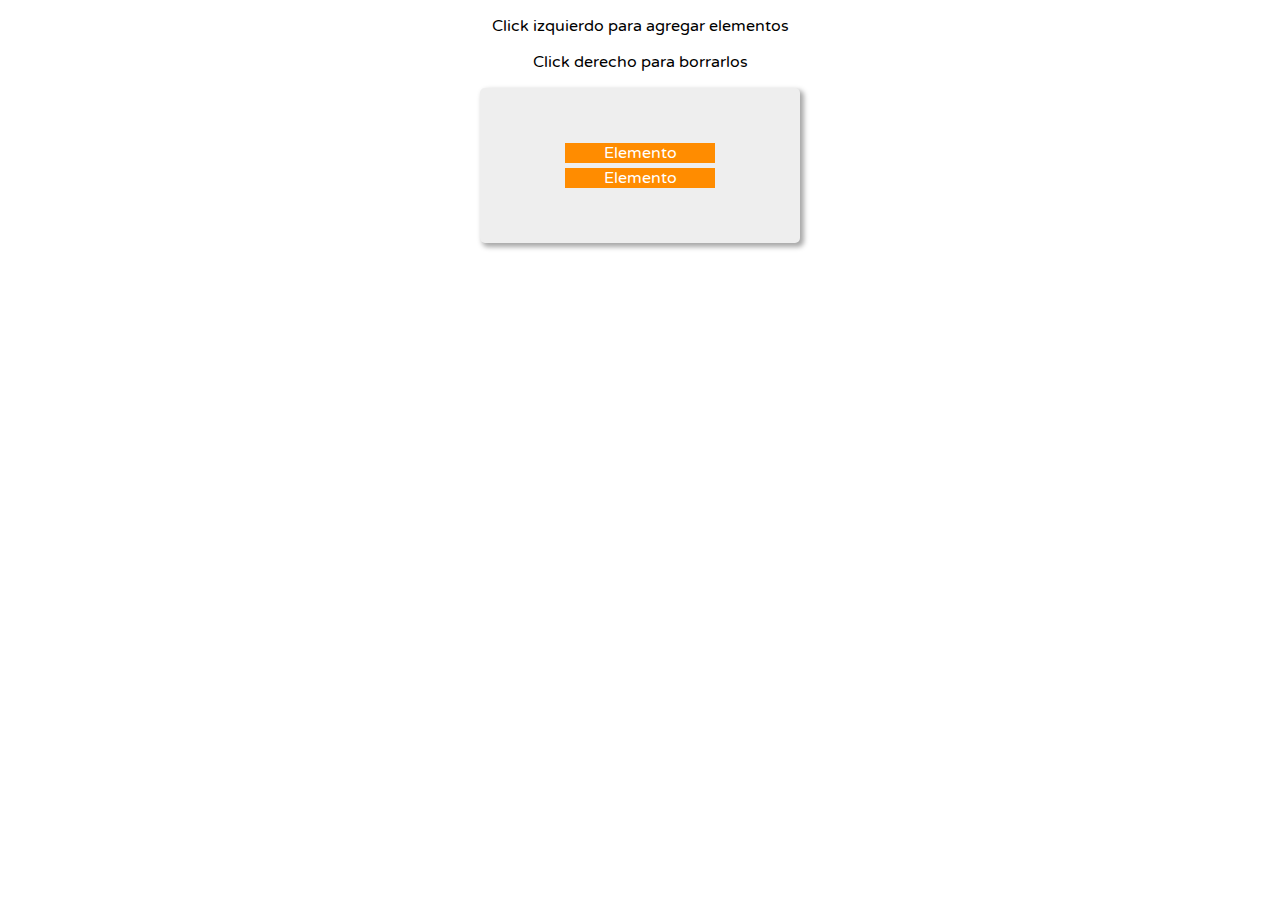
<file: elements/index.html>
<!DOCTYPE html>
<html lang="es">
<head>
	<meta charset="UTF-8">
	<title>Agregar elementos DOM | Juan Romero</title>
	<style>
		@import url(https://fonts.googleapis.com/css?family=Varela+Round);
		body {
			font-family: 'Varela Round', sans-serif;
		}
		section {
			text-align: center;
			margin: 10px auto;
			padding: 50px 10px;
			width: 300px;
			border-radius: 5px;
			background-color: #EEE;
			box-shadow: 3px 3px 5px 1px darkgrey;
		}
		div div {
			display: block;
			margin: 5px auto;
			/* padding: 2px 10px; IMPORTANTE PARA JUGAR CON LA ALTURA */
			width: 150px;

			color: white;
			background-color: darkorange;
		}
		button {
			font-family: 'Varela Round', sans-serif;
			display: block;
			margin: 15px auto;
			padding: 2px 10px;
			width: 170px;
		}
		.mostrar {
			display: block;
			cursor: pointer;
		}
		.mostrar:active {
			box-shadow: 1px 1px 1px 1px rgba(0, 0, 0, 0.5) inset;
		}
	</style>
</head>
<body>
	<p style="text-align:center">Click izquierdo para agregar elementos</p>
	<p style="text-align:center">Click derecho para borrarlos</p>
	<section>
		<div id='lista'>
			<div class='mostrar'>Elemento</div>
			<div class='mostrar'>Elemento</div>
		</div>
	</section>
</body>
<script src="addremoveelements.js"></script>
</html>
</file>
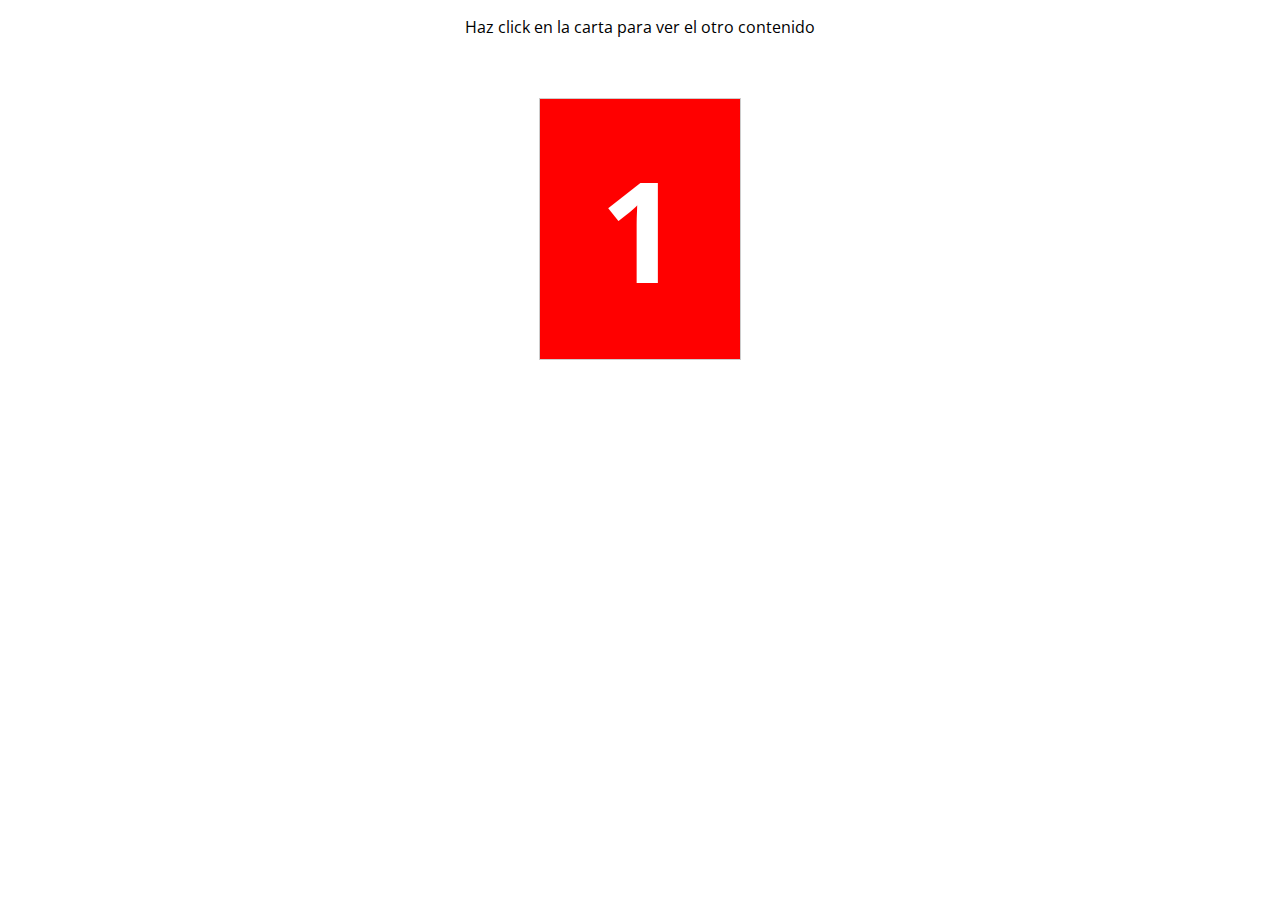
<file: flipcard/index.html>
<!DOCTYPE html>
<html lang="es">
  <head>
	<meta charset="utf-8">
	<title>Flipcard | Juan Romero</title>

  <script>
    var inicio = function() {
      var tarjeta = document.getElementsByTagName('div')[0];

      tarjeta.addEventListener( 'click', function(){
        tarjeta.classList.toggle('volteado');
      }, false);
    };

    document.addEventListener('DOMContentLoaded', inicio, false);

  </script>


	<style>
    @import url('https://fonts.googleapis.com/css?family=Open+Sans');
    body {font: 1em  "Open Sans", Arial, Helvetica, Geneva, sans-serif;}

  section {
    width: 200px;
    height: 260px;
    position: relative;
    perspective: 800px;
    margin: 60px auto;
    border: 1px solid #CCC;
  }


  div {
    width: 100%;
    height: 100%;
    position: absolute;
    transform-style: preserve-3d;
    transition: transform 1s;
  }

  div figure {
    display: block;
    height: 100%;
    width: 100%;
    margin: 0;
    line-height: 260px;
    color: #FFF;
    text-align: center;
    font-weight: bold;
    font-size: 140px;
    position: absolute;
    backface-visibility: hidden;
  }

  div figure:first-child {
    background: red;
  }

  div figure:last-child {
    background: blue;
    transform: rotateY( 180deg );
  }

  div.volteado {
    transform: rotateY( 180deg );
  }

/*  div {transform-origin: right center;}

  div.volteado {
    transform: translateX(-100%) rotateY(-180deg );
  }
*/


  </style>

  </head>
  <body>
  <p style="text-align:center">Haz click en la carta para ver el otro contenido</p>
  <section>
  <div>
    <figure>1</figure>
    <figure>2</figure>
  </div>
</section>
  </body>
</html>
</file>
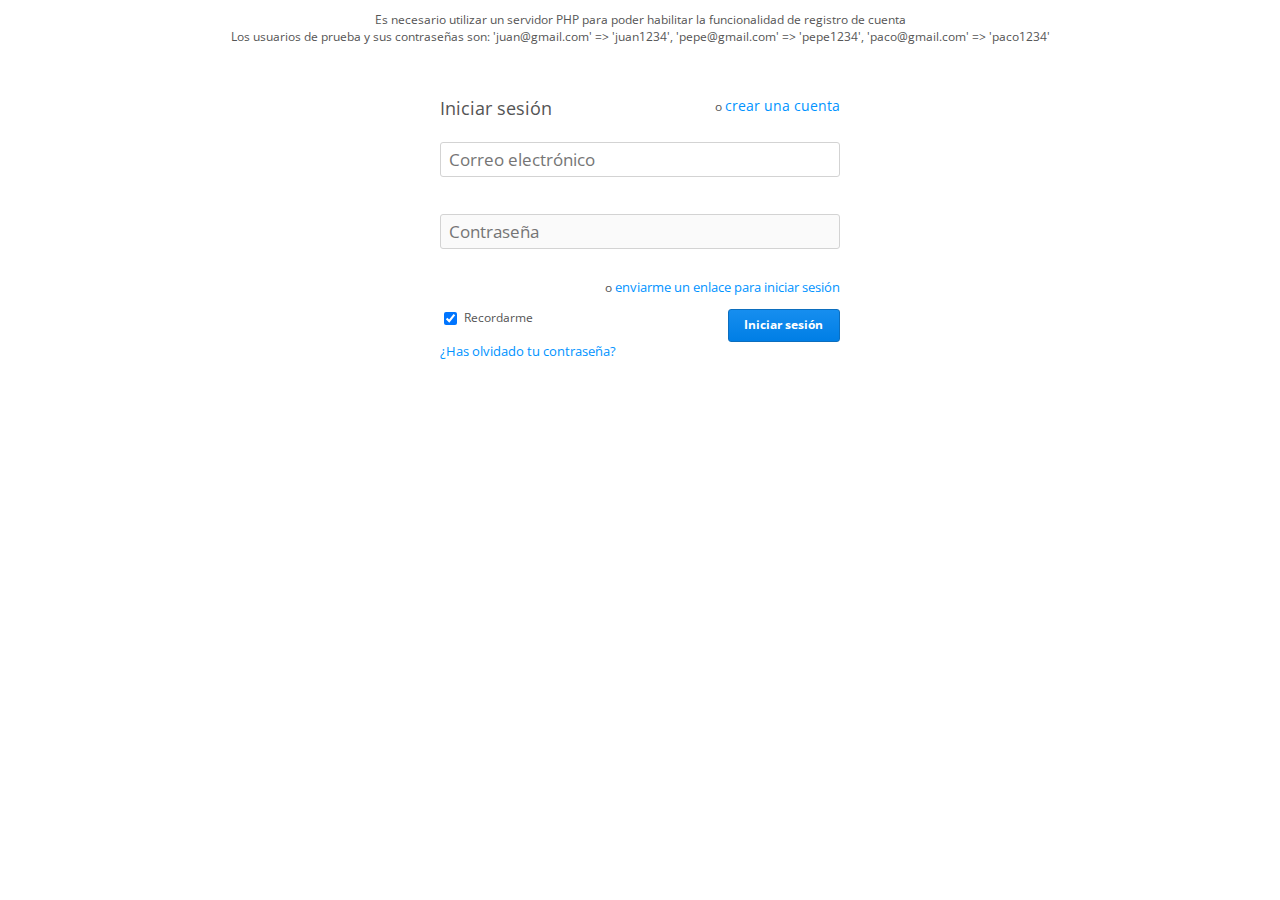
<file: login-registro/index.html>
﻿<!DOCTYPE html>
<html lang="es">
<head>
	<meta charset="UTF-8">
	<title>Login/registro | Juan Romero</title>
	<link rel="stylesheet" type="text/css" href="css/estilo.css"></link>
	<script src="js/onready.js"></script>
	<script src="js/main.js"></script>
	<script src="js/ajax.js"></script>
</head>
<body>
	<p style="text-align: center">Es necesario utilizar un servidor PHP para poder habilitar la funcionalidad de registro de cuenta<br />
		Los usuarios de prueba y sus contraseñas son:
		'juan@gmail.com' => 'juan1234',
		'pepe@gmail.com' => 'pepe1234',
		'paco@gmail.com' => 'paco1234'
	</p>
</p>
	<main>
		<div>
			<input id='item1' name='radio' type='radio'></input>
			<label for='item1'>o <span>crear una cuenta</span></label>
			<h3>Iniciar sesión</h3>
				<form id="login">
					<div>
						<span>Introduce tu dirección de correo electrónico.</span>
						<input type="text" id="email" placeholder="Correo electrónico">
					</div>
					<div>
						<span>Introduce tu contraseña.</span>
						<input type="password" id="password" placeholder="Contraseña" disabled>
					</div>
					<p>o <span>enviarme un enlace para iniciar sesión</span></p>
					<div>
						<input type='checkbox' id='recordar' checked>
						<label for='recordar'>Recordarme</label>
					</div>

					<div>
						<input type="submit" value="Iniciar sesión" >
					</div>
					<p><span>¿Has olvidado tu contraseña?</span></p>
				</form>
		</div>
		<div>
			<input id='item2' name='radio' type='radio' checked></input>
			<label for='item2'>o <span>iniciar sesión</span></label>
			<h3>Crear una cuenta</h3>
			<article>
				<form id="register">
					<div>
						<span>Introduce tu nombre</span>
						<input type="text" id="nombre" placeholder="Nombre">
					</div>
					<div>
						<span>Introduce tus apellidos</span>
						<input type="text" id="apellidos" placeholder="Apellidos">
					</div>
					<div>
						<span>Introduce un correo electrónico válido</span>
						<input type="text" id="email2" placeholder="Correo electrónico">
					</div>
					<div>
						<span>Introduce una contraseña</span>
						<input type="password" id="password2" placeholder="Contraseña" disabled>
					</div>
					<div>
						<span>Acepta las condiciones del servicio</span></br>
						<input type='checkbox' id='aceptar'></input>
						<label for='aceptar'>Acepto las <span>Condiciones de Dropbox</span></label>
					</div>
					<div>
						<input type="submit" value="Crear una cuenta">
					</div>
					<div>
						<span>o</span>
						<a href='https://www.google.es/search?q=google%2B+meme&safe=off&biw=1202&bih=597&tbm=isch&source=lnms&sa=X&ved=0ahUKEwjhoanyhKrLAhWKPxQKHVl0DjQQ_AUIBigB'>Registrate con Google</a>
					</div>
				</form>
			</article>
		</div>
	</main>
</body>
</html>
</file>
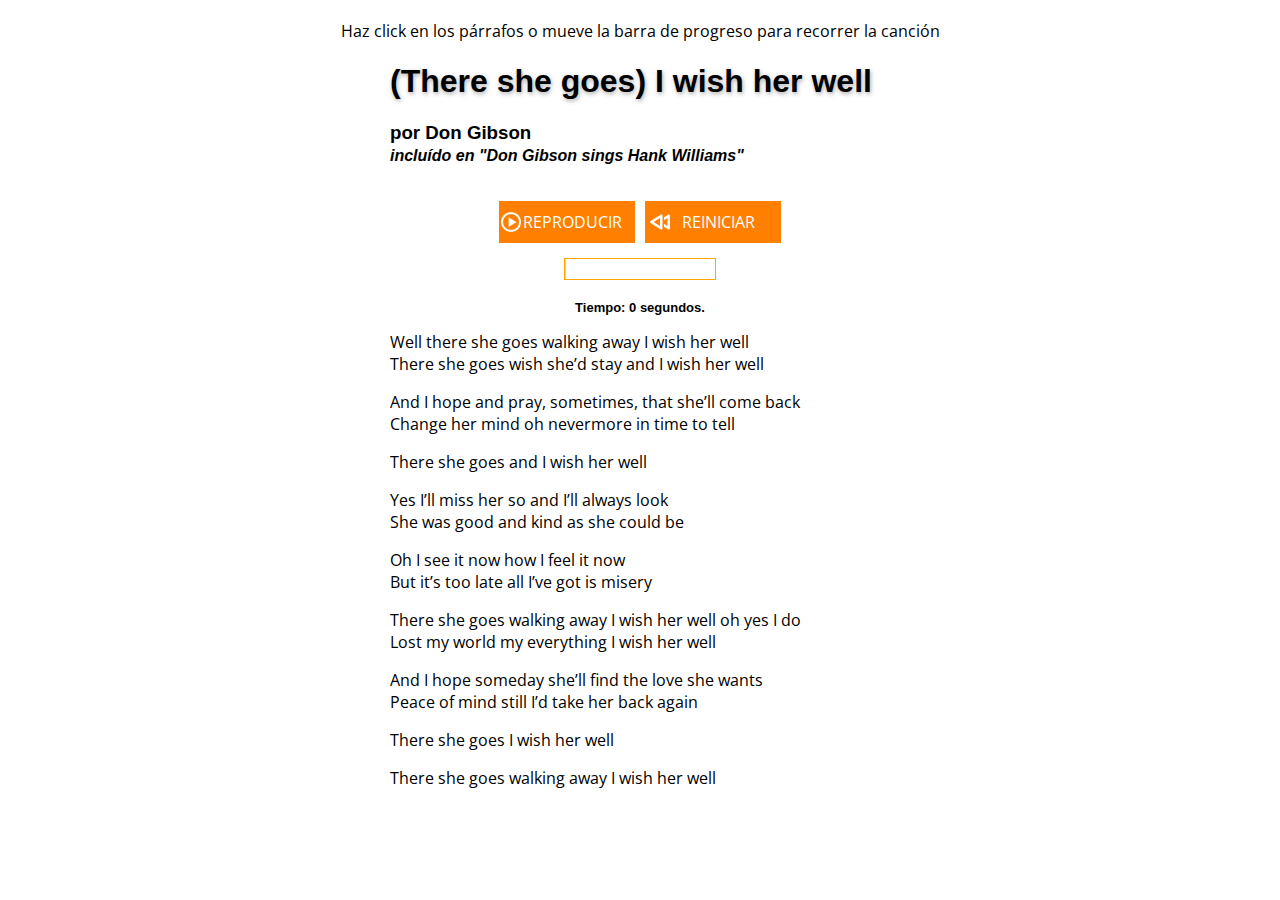
<file: player-karaoke/index.html>
<!DOCTYPE html>
<html lang="es">
<head>
<meta charset="UTF-8">
<title>Player - Karaoke | Juan Romero</title>

<link rel="stylesheet" type="text/css" href="css/estilo.css">
<script src='js/inicio.js'></script>
<script src='js/main.js'></script>

</head>
<body>
	<span style="text-align:center;display:block;font-family:'Open Sans'">Haz click en los párrafos o mueve la barra de progreso para recorrer la canción</span>
<article>
  <hgroup>
  </hgroup>
  <audio>
  </audio>
  <menu>
  </menu>
  <div>
    Tiempo: <output>0</output> segundos.
  </div>

	<p>Well there she goes walking away I wish her well
	There she goes wish she’d stay and I wish her well</p>

	<p>And I hope and pray, sometimes, that she’ll come back
	Change her mind oh nevermore in time to tell</p>

	<p>There she goes and I wish her well</p>

	<p>Yes I’ll miss her so and I’ll always look
	She was good and kind as she could be</p>

	<p>Oh I see it now how I feel it now
	But it’s too late all I’ve got is misery</p>

	<p>There she goes walking away I wish her well oh yes I do
	Lost my world my everything I wish her well</p>

	<p>And I hope someday she’ll find the love she wants
	Peace of mind still I’d take her back again</p>

	<p>There she goes I wish her well</p>

	<p>There she goes walking away I wish her well</p>

</article>
</body>
</html>
</file>
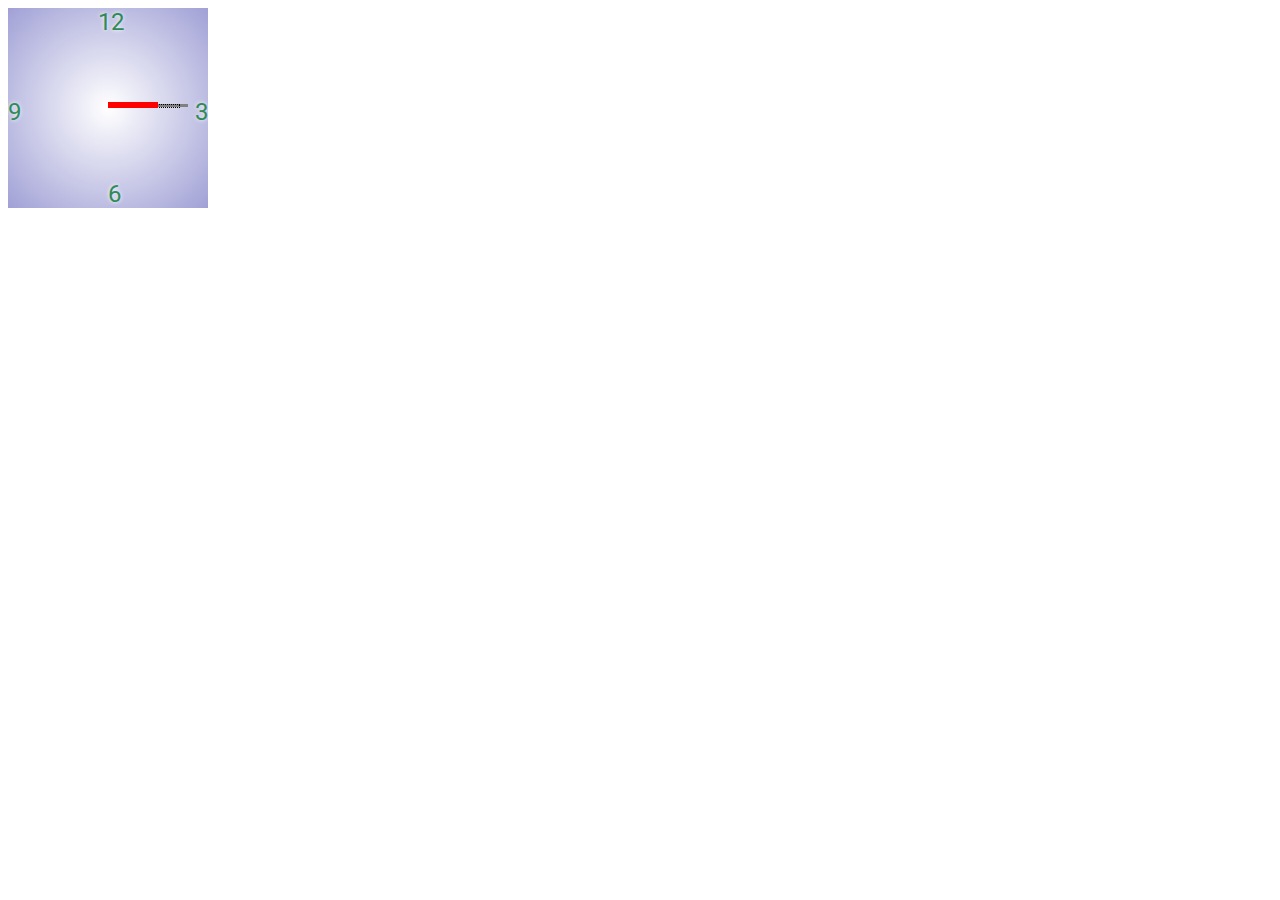
<file: reloj/index.html>
<!DOCTYPE html>
<html>
<head>
<meta charset="UTF-8">
<title>Reloj | Juan Romero</title>
<script src="https://ajax.googleapis.com/ajax/libs/jquery/3.1.1/jquery.min.js"></script>
<script src="reloj.js"></script>
<link rel="stylesheet" type="text/css" href="reloj.css">
</head>
<body>
	<div id="jrsclock-main">
		<div id="jrsclock-sphere">
			<div id="jrsclock-numbers">
				<div class="jrsclock-number">12</div>
				<div class="jrsclock-number">3</div>
				<div class="jrsclock-number">6</div>
				<div class="jrsclock-number">9</div>
			</div>
			<div id="jrsclock-hands">
				<div id="jrsclock-minute"></div>
				<div id="jrsclock-second"></div>
				<div id="jrsclock-hour"></div>
			</div>
		</div>
	</div>
</body>
</html>
</file>
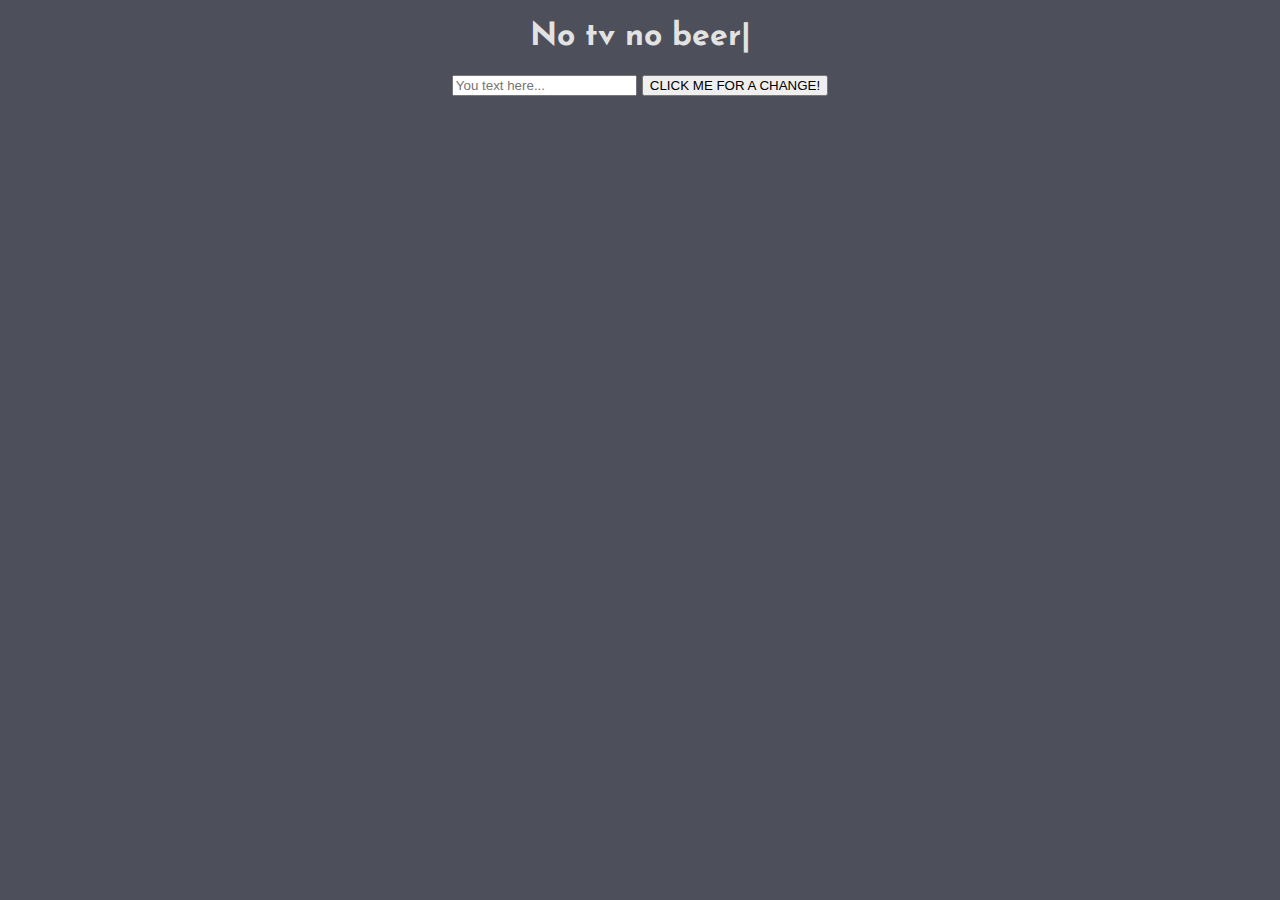
<file: texto/index.html>
<!DOCTYPE html>
<html lang="es">
<head>
	<meta charset="UTF-8">
	<meta name="viewport" content="width=device-width, initial-scale=1.0">
	<link rel="stylesheet" href="https://maxcdn.bootstrapcdn.com/bootstrap/4.0.0-beta/css/bootstrap.min.css" integrity="sha384-/Y6pD6FV/Vv2HJnA6t+vslU6fwYXjCFtcEpHbNJ0lyAFsXTsjBbfaDjzALeQsN6M" crossorigin="anonymous">	
	<title>Autoescritura | Juan Romero</title>
	<style>
		@import url('https://fonts.googleapis.com/css?family=Josefin+Sans');
		body {
			font-family: "Josefin Sans";
			color: #e2e2e2;
			background-color: #4d4f5a;
		}

		div {
			text-align: center;
		}

	</style>
</head>
<body>
	<div>
		<h1><span id="cont-autoescritura"></span></h1>
		<input type="text" class="form-control" id="cont-autoescritura-text" placeholder="You text here..."></input>
		<button type="button"  class="btn btn-success btn-sm btn-block" id="cont-autoescritura-submit" onclick="cambiarTexto()">CLICK ME FOR A CHANGE!</button>
	</div>
	<script src="js/autoescritura.js"></script>
</body>
</html>
</file>
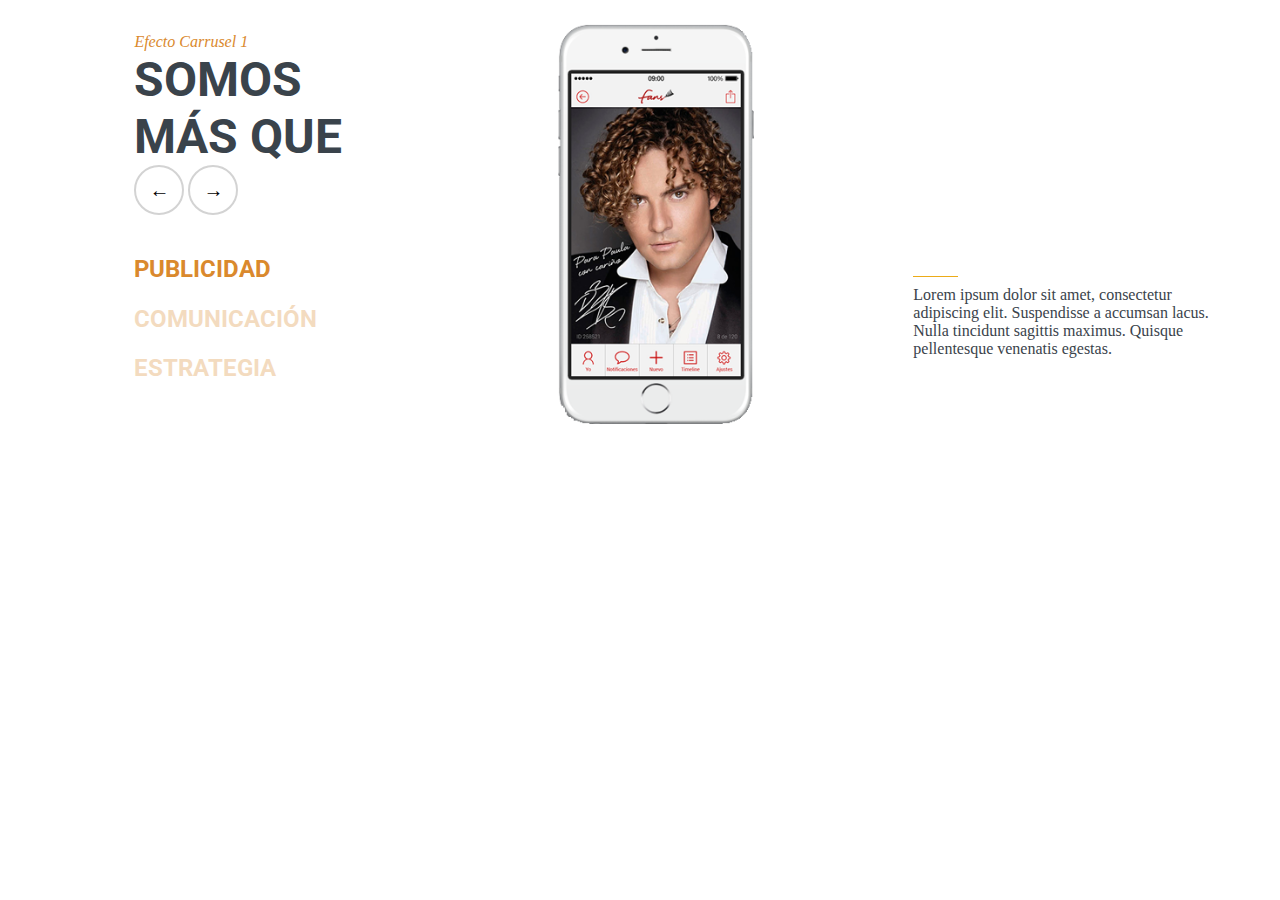
<file: carrusel/carrusel1.html>
<!DOCTYPE html>
<html lang="es">
<head>
	<meta charset="UTF-8">
	<meta name="viewport" content="width=device-width, initial-scale=1.0">
	<title>Carrusel | Juan Romero</title>
	<link rel="stylesheet" href="css/carrusel1.css">
	<script src="js/meridiad-carrusel1.js"></script>
</head>
<body>
<div class="meridiad-carrusel1">
	<div class="carrusel1-contenedor">
		<div class="carrusel1-botones">
			<p class="carrusel1-control">Efecto Carrusel 1</p>
			<h1 class="carrusel1-control">Somos más que</h1>
			<!--
			<button class="meridiad-botones1 izq carrusel1-control" data-direccion="〈" onclick="cambiaSlide(-1)"></button>
			<button class="meridiad-botones1 der carrusel1-control" data-direccion="〉" onclick="cambiaSlide(1)"></button>
			-->
			<button class="meridiad-botones1 izq carrusel1-control" data-direccion="&#8592;" onclick="cambiaSlide(-1)"></button>
			<button class="meridiad-botones1 der carrusel1-control" data-direccion="&#8594;" onclick="cambiaSlide(1)"></button>

		</div>
		<div>
		    <input checked type="radio" name="slide" class="carrusel1-control" id="slide1" />
	        <label for="slide1" class="carrusel1-control" id="s1"><h2>Publicidad</h2></label>
		    <article class="carrusel1-slide" id="slide1">
		    	<p class="carrusel1-texto">Lorem ipsum dolor sit amet, consectetur adipiscing elit. Suspendisse a accumsan lacus. Nulla tincidunt sagittis maximus. Quisque pellentesque venenatis egestas.</p>
		    	<img class="carrusel1-imagen" src="img/iphone.png">
		    </article>
	    </div>
	    <div>
		    <input type="radio" name="slide" class="carrusel1-control" id="slide2"/>
	        <label for="slide2" class="carrusel1-control" id="s2"><h2>Comunicación</h2></label>
		    <article class="carrusel1-slide" id="slide2">
		    	<p class="carrusel1-texto">Sed ut perspiciatis unde omnis iste natus error sit voluptatem accusantium doloremque laudantium, totam rem aperiam, eaque ipsa quae ab illo inventore veritatis et quasi architecto beatae vitae dicta sunt explicabo.</p>
	          <img class="carrusel1-imagen" src="img/iphone2.png">
		    </article>
	    </div>
	    <div>
		    <input type="radio" name="slide" class="carrusel1-control" id="slide3"/>
	        <label for="slide3" class="carrusel1-control" id="s3"><h2>Estrategia</h2></label>
		    <article class="carrusel1-slide" id="slide3">
		    	<p class="carrusel1-texto">At vero eos et accusamus et iusto odio dignissimos ducimus qui blanditiis praesentium voluptatum deleniti atque corrupti quos dolores et quas molestias excepturi sint occaecati cupiditate non provident</p>
		    	<img class="carrusel1-imagen" src="img/iphone3.png">
		    </article>
	    </div>
	</div>
</div>
</body>
</html>
</file>
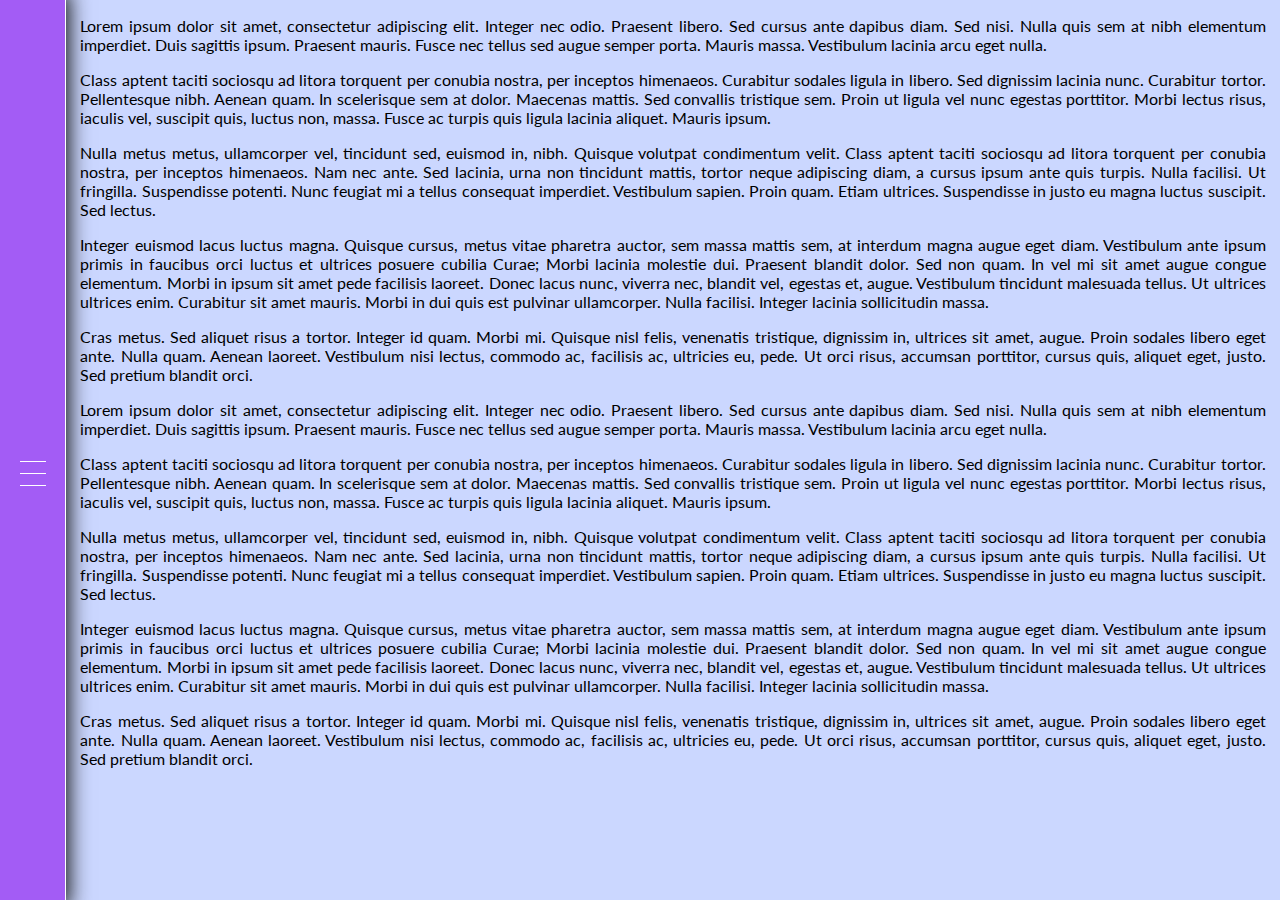
<file: menu2/menu2.html>
<!DOCTYPE html>
<html lang="es">
<head>
	<meta charset="UTF-8">
	<meta name="viewport" content="width=device-width, initial-scale=1.0">
	<title>Menu desplegable | Juan Romero</title>
	<link rel="stylesheet" href="css/menu2.css">
	<link rel="stylesheet" href="css/slide2.css">
	<link rel="stylesheet" href="css/animate.css">

	<script src="https://ajax.googleapis.com/ajax/libs/jquery/1.12.2/jquery.min.js"></script>
	<script src="js/meridiad-menu2.js"></script>
</head>
<body>
<div class="cont-menu2">
	<input id="boton-menu" type="checkbox">
	<input id="boton-contacto" type="checkbox">
	<div class="cont-main">
		<div class="cont-text">
			<p>Lorem ipsum dolor sit amet, consectetur adipiscing elit. Integer nec odio. Praesent libero. Sed cursus ante dapibus diam. Sed nisi. Nulla quis sem at nibh elementum imperdiet. Duis sagittis ipsum. Praesent mauris. Fusce nec tellus sed augue semper porta. Mauris massa. Vestibulum lacinia arcu eget nulla. </p>

			<p>Class aptent taciti sociosqu ad litora torquent per conubia nostra, per inceptos himenaeos. Curabitur sodales ligula in libero. Sed dignissim lacinia nunc. Curabitur tortor. Pellentesque nibh. Aenean quam. In scelerisque sem at dolor. Maecenas mattis. Sed convallis tristique sem. Proin ut ligula vel nunc egestas porttitor. Morbi lectus risus, iaculis vel, suscipit quis, luctus non, massa. Fusce ac turpis quis ligula lacinia aliquet. Mauris ipsum. </p>

			<p>Nulla metus metus, ullamcorper vel, tincidunt sed, euismod in, nibh. Quisque volutpat condimentum velit. Class aptent taciti sociosqu ad litora torquent per conubia nostra, per inceptos himenaeos. Nam nec ante. Sed lacinia, urna non tincidunt mattis, tortor neque adipiscing diam, a cursus ipsum ante quis turpis. Nulla facilisi. Ut fringilla. Suspendisse potenti. Nunc feugiat mi a tellus consequat imperdiet. Vestibulum sapien. Proin quam. Etiam ultrices. Suspendisse in justo eu magna luctus suscipit. Sed lectus. </p>

			<p>Integer euismod lacus luctus magna. Quisque cursus, metus vitae pharetra auctor, sem massa mattis sem, at interdum magna augue eget diam. Vestibulum ante ipsum primis in faucibus orci luctus et ultrices posuere cubilia Curae; Morbi lacinia molestie dui. Praesent blandit dolor. Sed non quam. In vel mi sit amet augue congue elementum. Morbi in ipsum sit amet pede facilisis laoreet. Donec lacus nunc, viverra nec, blandit vel, egestas et, augue. Vestibulum tincidunt malesuada tellus. Ut ultrices ultrices enim. Curabitur sit amet mauris. Morbi in dui quis est pulvinar ullamcorper. Nulla facilisi. Integer lacinia sollicitudin massa. </p>

			<p>Cras metus. Sed aliquet risus a tortor. Integer id quam. Morbi mi. Quisque nisl felis, venenatis tristique, dignissim in, ultrices sit amet, augue. Proin sodales libero eget ante. Nulla quam. Aenean laoreet. Vestibulum nisi lectus, commodo ac, facilisis ac, ultricies eu, pede. Ut orci risus, accumsan porttitor, cursus quis, aliquet eget, justo. Sed pretium blandit orci. </p>

			<p>Lorem ipsum dolor sit amet, consectetur adipiscing elit. Integer nec odio. Praesent libero. Sed cursus ante dapibus diam. Sed nisi. Nulla quis sem at nibh elementum imperdiet. Duis sagittis ipsum. Praesent mauris. Fusce nec tellus sed augue semper porta. Mauris massa. Vestibulum lacinia arcu eget nulla. </p>

			<p>Class aptent taciti sociosqu ad litora torquent per conubia nostra, per inceptos himenaeos. Curabitur sodales ligula in libero. Sed dignissim lacinia nunc. Curabitur tortor. Pellentesque nibh. Aenean quam. In scelerisque sem at dolor. Maecenas mattis. Sed convallis tristique sem. Proin ut ligula vel nunc egestas porttitor. Morbi lectus risus, iaculis vel, suscipit quis, luctus non, massa. Fusce ac turpis quis ligula lacinia aliquet. Mauris ipsum. </p>

			<p>Nulla metus metus, ullamcorper vel, tincidunt sed, euismod in, nibh. Quisque volutpat condimentum velit. Class aptent taciti sociosqu ad litora torquent per conubia nostra, per inceptos himenaeos. Nam nec ante. Sed lacinia, urna non tincidunt mattis, tortor neque adipiscing diam, a cursus ipsum ante quis turpis. Nulla facilisi. Ut fringilla. Suspendisse potenti. Nunc feugiat mi a tellus consequat imperdiet. Vestibulum sapien. Proin quam. Etiam ultrices. Suspendisse in justo eu magna luctus suscipit. Sed lectus. </p>

			<p>Integer euismod lacus luctus magna. Quisque cursus, metus vitae pharetra auctor, sem massa mattis sem, at interdum magna augue eget diam. Vestibulum ante ipsum primis in faucibus orci luctus et ultrices posuere cubilia Curae; Morbi lacinia molestie dui. Praesent blandit dolor. Sed non quam. In vel mi sit amet augue congue elementum. Morbi in ipsum sit amet pede facilisis laoreet. Donec lacus nunc, viverra nec, blandit vel, egestas et, augue. Vestibulum tincidunt malesuada tellus. Ut ultrices ultrices enim. Curabitur sit amet mauris. Morbi in dui quis est pulvinar ullamcorper. Nulla facilisi. Integer lacinia sollicitudin massa. </p>

			<p>Cras metus. Sed aliquet risus a tortor. Integer id quam. Morbi mi. Quisque nisl felis, venenatis tristique, dignissim in, ultrices sit amet, augue. Proin sodales libero eget ante. Nulla quam. Aenean laoreet. Vestibulum nisi lectus, commodo ac, facilisis ac, ultricies eu, pede. Ut orci risus, accumsan porttitor, cursus quis, aliquet eget, justo. Sed pretium blandit orci. </p>
		</div>
	</div>
	<div class="cont-menu-bar">
		<div class="menu2-contacto">
			<label class="boton-cerrar-contacto" for="boton-contacto">
				<span class="boton-contacto-icono-linea"></span>
				<span class="boton-contacto-icono-linea"></span>
			</label>
			<h6>CONTACTO</h6>
			<div class="contacto-info">
				<h5>OFICINAS</h5>
				<h6>7 Desolation Row,</h6>
				<h6>01235, Plza Duque de Alba, Barataria</h6>
				<h6>T (+34) 098 765 432</h6>
				<br />
				<h6>info@mdt.com</h6>
			</div>
			<div class="contacto-newsletter">
				<input class="contacto-email" type="email" placeholder="SUSCRÍBASE A NUESTRA NEWSLETTER">
				<h6><a href="#">ENVIAR</a></h6>
			</div>
		</div>
		<div class="menu2-menu">
			<h6>MENU 2</h6>
			<ul>
				<li><a href="#">Inicio</a></li>
				<li><a href="#">Servicios</a></li>
				<li><a href="#">Historia</a></li>
				<li><a href="#">Prensa</a></li>
				<li><label for="boton-contacto"><a>Click me!</a></label></li>
			</ul>
			<div class="menu2-icons">
				<a href="http://fontello.com/">&#xe800;</a>
				<a href="http://fontello.com/">&#xe801;</a>
				<a href="http://fontello.com/">&#xe802;</a>
				<a href="http://fontello.com/">&#xe803;</a>
			</div>
			<h6>© Copyright 2016. WEBSITE BY JR</h6>
		</div>
		<div class="menu2-nav">
			<label for="boton-menu">
				<span class="boton-menu-icono-linea"></span>
				<span class="boton-menu-icono-linea"></span>
				<span class="boton-menu-icono-linea"></span>
			</label>
		</div>
	</div>
</div>
</body>
</html>
</file>
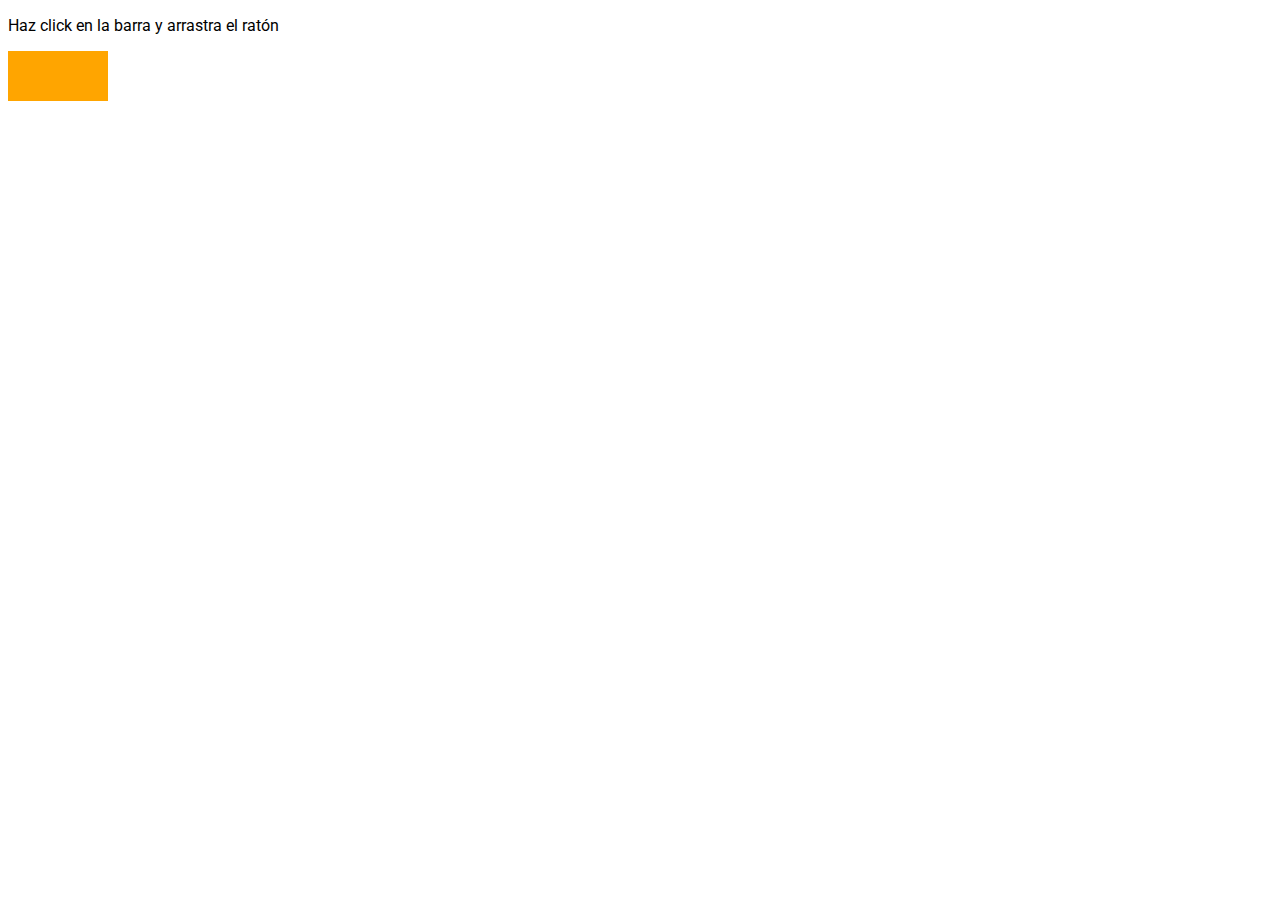
<file: mousebar/mouseEvent.html>
<!DOCTYPE html>
<html lang="es">
<head>
<meta charset="UTF-8">
<title>Efecto barra progreso | Juan Romero</title>
<style>
	@import url('https://fonts.googleapis.com/css?family=Roboto');

	body {
		font-family: "Roboto";
	}
	div {
		background-color: orange;
		width: 100px;
		height: 50px;
	}
</style>
</head>
<body>
	<p>Haz click en la barra y arrastra el ratón</p>
	<div>
	</div>
</body>
<script>
	var lastX;
	var rect = document.querySelector('div');
	rect.addEventListener('mousedown', function(event) {
		if (event.which == 1) {
			lastX = event.pageX;
			addEventListener('mousemove', moved);
			event.preventDefault();
		}
	});

	function buttonPressed(event) {
		if (event.button == null) {
			return event.buttons = 0;
		} else {
			return event.buttons !=0;
		}
	}

	function moved(event) {
		if (!buttonPressed(event)) {
			removeEventListener('mousedown', moved);
		} else {
			var dist = event.pageX -lastX;
			var newWidth = Math.max(10, rect.offsetWidth + dist);
			rect.style.width = newWidth + 'px';
			lastX = event.pageX;
		}
	}
</script>
</html>
</file>
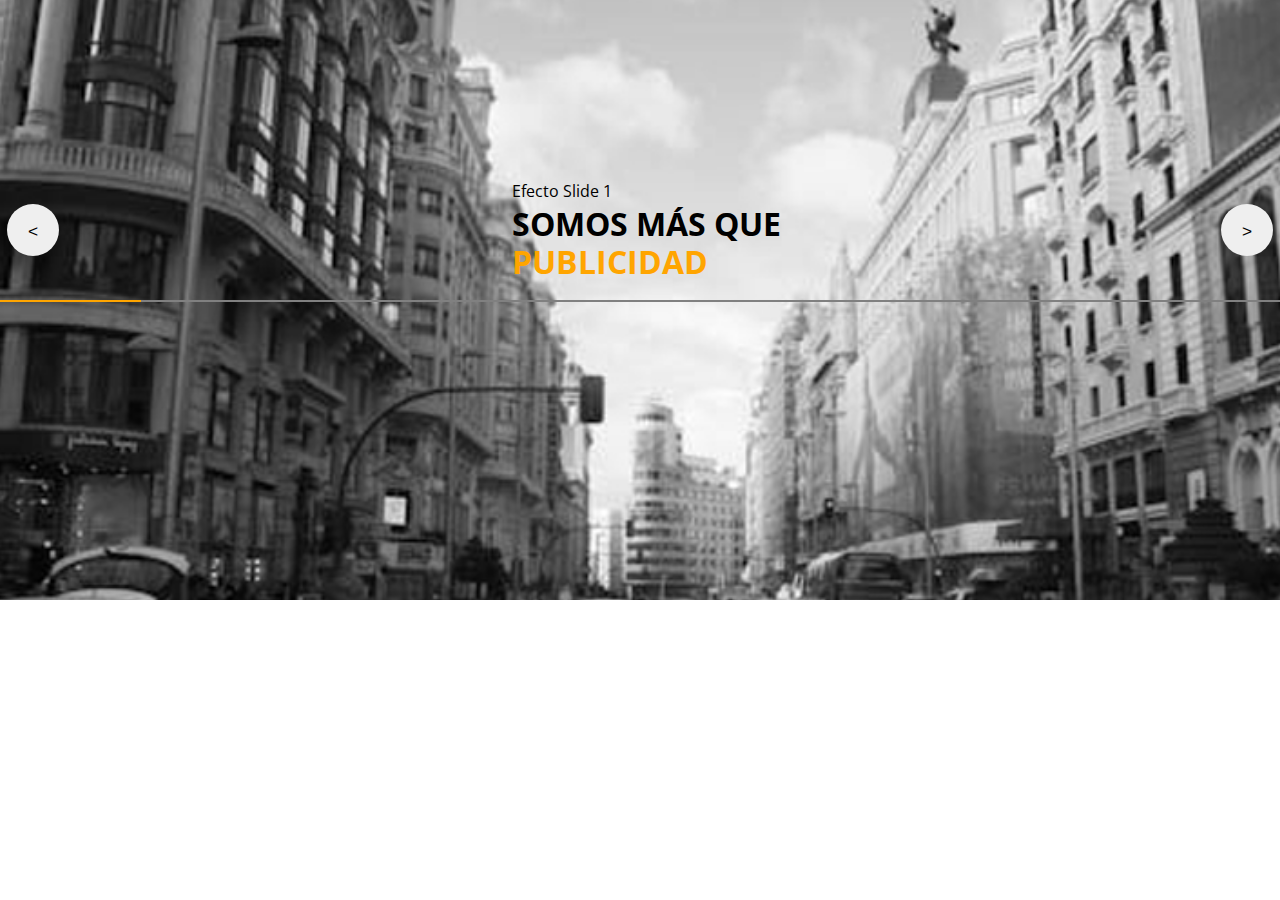
<file: slide/slide1/slide1.html>
<!DOCTYPE html>
<html lang="es">
<head>
	<meta charset="UTF-8">
	<meta name="viewport" content="width=device-width, initial-scale=1.0">
	<title>Slide 1 | Juan Romero</title>
	<link rel="stylesheet" href="css/slide1.css">
</head>
<body>
<div class="cont-carrusel-tiempo">
	<div class="articulos">
	    <input checked type="radio" name="slide" class="control"/>
	    <article class="slide"></article>
		<div class="palabra">
			<h1 style="opacity: 1;">PUBLICIDAD</h1>
		</div>
	    <input type="radio" name="slide" class="control"/>
	    <article class="slide"></article>
		<div class="palabra">
		    <h1>COMUNICACIÓN</h1>
		</div>
    	<input type="radio" name="slide" class="control"/>
    	<article class="slide"></article>
    	<div class="palabra">
	    	<h1>ESTRATEGIA</h1>
	    </div>
	    <input type="radio" name="slide" class="control"/>
	    <article class="slide"></article>
	    <div class="palabra">
		    <h1>INTERNET</h1>
	    </div>
	    <input type="radio" name="slide" class="control"/>
	    <article class="slide"></article>
    	<div class="palabra">
		    <h1>FOTOGRAFÍA</h1>
	    </div>
    	<input type="radio" name="slide" class="control"/>
    	<article class="slide"></article>
    	<div class="palabra">
	    	<h1>CONTENIDO</h1>
	    </div>
	    <input type="radio" name="slide" class="control"/>
	    <article class="slide"></article>
	    <div class="palabra">
		    <h1>PRODUCCIÓN</h1>
	    </div>
	    <input type="radio" name="slide" class="control"/>
	    <article class="slide"></article>
    	<div class="palabra">
		    <h1>ACCIÓN</h1>
	    </div>
    	<input type="radio" name="slide" class="control"/>
    	<article class="slide"></article>
    	<div class="palabra">
	    	<h1>PALABRAS</h1>
	    </div>
	</div>
	<div class="titulo-botones">
		<div class="texto">
			<p>Efecto Slide 1</p>
			<h1>SOMOS MÁS QUE</h1>
		</div>
		<button class="izq control" onclick="cambiaSlide(-1);porcentaje = 0;"></button>
		<button class="der control" onclick="cambiaSlide(1);porcentaje = 0;"></button>
		<div class="linea-progreso">
			<p class="progreso"></p>
		</div>
	</div>
</div>
<script src="js/slide1.js"></script>
</body>
</html>
</file>
<file: login-registro/css/estilo.css>
﻿@import url(https://fonts.googleapis.com/css?family=Open+Sans);

* {
	font: 400 15px/1.4 "Open Sans", sans-serif;
	color: #555;
	box-sizing: border-box;
}

h3 {
	font-weight: normal;
	font-size: 1.2em;
	margin: 0;
}

main {
	margin: 50px auto;
	width: 400px;
}

p {
	font-size: 0.8em;
	text-align: right;
}

label {
	font-size: 0.83em;
}

label span, p span {
	color: #0093FF;
	font-size: 1.1em;
	cursor: pointer;
}

label span:hover, p span:hover {
	text-decoration: underline;
}

div > span {
	opacity: 0;
	color: red;
	font-size: 0.8em;
	transition: 1s;
}

/* Hace el cambio entre una ventana y otra
------------------------------------------ */

main > div > input:first-of-type {
	display: none;
}

main > div > input:checked ~ * {
	display: none;
}

main > div > label:first-of-type {
	float: right;
}

/* --------------------------------------- */

form {
	position: relative;
}

input {
	font-size: 1.1em;
	border: 1px solid lightgrey;
	border-radius: 3px;
	padding: 0 0.5em;
}

input[type="email"], input[type="password"], input[type="text"] {
	line-height: 2em;
	width: 100%;
	margin-bottom: 1em;
	transition: 1s;
}

input[type="submit"] {
	float: right;
	color: white;
	background: linear-gradient(#168eef, #007ee5);
    border-color: #0c6ebe;
	font-weight: bold;
	font-size: 12px;
	padding: 0.6em 1.3em;
}

label[for$="ar"] {
    width: 170px;
    vertical-align: text-top;
}

form > p:last-child {
	float: left;
	text-align: left;
}

/* Regla para que se visualicen bien los
 textos de los checkbox de los dos formularios
------------------------------------------ */

main > div:first-child form > div:nth-child(4),
main > div:last-child form > div:nth-child(5) {
	float: left;
	width: 192px;
}

/* Botón de registro Google
------------------------------------------ */
main > div:last-child form > div:nth-child(7) {
	position: relative;
	margin-bottom: 5px;
	text-align: center;
	clear: both;
}


main > div:last-child form > div:nth-child(7):before {
	content: '';
    position: absolute;
    top: 0.85em;
    left: 0;
    right: 0;
    border-top: 1px solid lightgrey;
}

main > div:last-child form > div:nth-child(7) > span {
	color: inherit;
	display: inline-block;
    position: relative;
    padding: 0 12px;
    background-color: #FFF;
}

main > div:last-child form > div:last-child > a {
	position: relative;
	display: block;
	float: none;
	width: 100%;
	margin-top: 1em;
	background-color: #4688f1;
	background-image: url("../img/google.png");
	background-size: 10px 16px;
    background-repeat: no-repeat;
    background-position: left 10px center;
    text-decoration: none;
    color: white;
    line-height: 2.5em;
    font-size: 0.9em;
    font-weight: bold;
    border-radius: 3px;
	border: 1px solid rgba(0,0,0,0.2);
}

main > div:last-child form > div:last-child > a:before {
	content: '';
    position: absolute;
    top: 0;
    bottom: 0;
    left: 28px;
    border-left: 1px solid rgba(0,0,0,0.1);
}
</file>
<file: player-karaoke/css/estilo.css>
﻿@import url(https://fonts.googleapis.com/css?family=Open+Sans);

p, li {
	font-family: 'Open Sans';
}

body {
	margin: 20px auto;
	width: 250px;
}

hgroup, hgroup p, div {
	font-family: arial;
	font-weight: 800;
}

hgroup h1 {
	text-shadow: 1px 2px 4px rgba(155, 155, 155, 0.8);
}

menu {
    margin: 35px 0 20px 0;
    padding: 0;
}

menu li {
	text-align: center;
	display: inline-block;
	width: 95px;
	padding: 10px;
    margin: 0 5px;	
	color: white;
	background-color: #FF8000;
}

div {
	font-size: small;
	text-align: center;
}
</file>
<file: reloj/reloj.css>
@import url('https://fonts.googleapis.com/css?family=Roboto');
 #jrsclock-main {
  /*border: 1px solid black;*/
  width: 200px;
  height: 200px;
  font-family: "Roboto";
 }

  #jrsclock-sphere {
    width: 100%;
    height: 100%;
    /*border-radius: 6em;*/
    position: relative;
    background: radial-gradient(rgba(255,255,255,0), #a0a0d6);
  }

  .jrsclock-number {
    position: absolute;
    font-size: 1.5em;
    color: seagreen;
    text-shadow: 0px 0px 4px #ffffff;
  }

  .jrsclock-number:nth-child(1) {
    top: 0%;
    left: 45%;
  }

  .jrsclock-number:nth-child(2) {
    top: 45%;
    right: 0%;
  }

  .jrsclock-number:nth-child(3) {
    bottom: 0;
    left: 50%;
  }

  .jrsclock-number:nth-child(4) {
    top: 45%;
    left: 0%;
  }

  #jrsclock-hands {
    position: relative;
    top: 48%;
    left: 50%;
  }

  #jrsclock-hands > div {
    position: absolute;
    transform-origin: left;
  }

  #jrsclock-hour {
    width: 25%;
    height: 0.4em;
    background-color: red;
    transform: translateY(-2px);
  }

  #jrsclock-minute {
    width: 40%;
    height: 0.2em;
    background-color: grey;
  }

  #jrsclock-second {
    width: 35%;
    height: 0.1em;
    /*background-color: black;*/
    border: 1px dotted black;
  }
</file>
<file: carrusel/css/carrusel1.css>
@import url(https://fonts.googleapis.com/css?family=Roboto);

body {
  font-family: "Roboto";
}

.meridiad-carrusel1 {
  height: 492px;
  margin: 0 auto;
  position: relative;
  margin-bottom: 0px;
  /*background: #E69797;*/
  overflow: hidden;
  text-align: left;
}

.carrusel1-contenedor {
  width: 100%;
  height: 492px;
  position: absolute;
  top: 0;
  left: 0;
}

input.carrusel1-control {
  display: none;
}

.carrusel1-control {
  width: 258px;
  padding: 0;
  margin: 0;
  position: absolute;
  left: 10%;
  bottom: 40%;
  z-index: 999;
}

h1.carrusel1-control {
  text-transform: uppercase;
  color: rgb(58, 67, 75);
  font-size: 3em;
}

h2.carrusel1-control {
  color: rgb(218,137,45);
  text-transform: uppercase;
}

p.carrusel1-control {
  font-family: Lora;
  font-style: italic;
  color: #DA892D;
}

.carrusel1-botones {
  position: absolute;
  width: 100%;
  top: 25px;
}

.carrusel1-botones .carrusel1-control {
  position: relative;
}

label.carrusel1-control {
  border-radius: 20px;
  opacity: 0.3;
  cursor: pointer;
}

label.carrusel1-control:hover {
  opacity: 0.3;
}

input.carrusel1-control:checked + label {
  opacity: 1;
}

label.carrusel1-control h2 {
  /*font-family: Minimo-Bold;*/
  text-transform: uppercase;
  color: rgb(218, 137, 45);
}

#s1 {/* bottom: 40%;*/ }

#s2 { bottom: 30%; }

#s3 { bottom: 20%; }

#s1:hover,
#s2:hover,
#s3:hover {
  opacity: .50;
}

input.carrusel1-control:checked ~ article.carrusel1-slide {
  pointer-events: auto;
  opacity: 1;
  transition: 1s;
  padding: 1em;
}

article.carrusel1-slide {
  pointer-events: none;
  position: absolute;
  text-align: center;
  opacity: 0;
  width: 100%;
  height: 100%;
  transition: 1s;
  padding: 1em;
}

/* *********************
  Slides
* *********************/

.carrusel1-slide .carrusel1-imagen {
  height: 300px;
}

.carrusel1-slide .carrusel1-texto {
  position: absolute;
  width: 185px;
  font-size: .75em;
  text-align: left;
  top: 65%;
  right: 15%;
  color: rgb(58,67,75);
  font-family: Minimo;
  font-style: normal;
}

.carrusel1-slide .carrusel1-texto:before {
  content: "";
  width: 15%;
  height: 1px;
  position: absolute;
  background-color: #ecab18;
  top: -10px;
}

/* *********************
  Meridiad Botones 1
* *********************/

button.meridiad-botones1:focus {outline:0;}

button.meridiad-botones1 {
  display: inline-block;
  position: relative;
  overflow: hidden;

  border-radius: 25px;
  width: 50px;
  height: 50px;
  border: 2px solid lightgrey;
  background: none;
  transition: border-color 0.1s ease-in;
}

button.meridiad-botones1:hover {
  border-color: #ecab18;
}

button.meridiad-botones1:active {
  border-color: black;
}

button.meridiad-botones1[data-direccion]:before,
button.meridiad-botones1[data-direccion]:after {
  display: inline-block;
  content: attr(data-direccion);
  font-size: 1.5em;
  transition: 0.2s ease-in-out;
}

  button.izq:before, button.der:before {
    position: absolute;
  }

  button.izq:after, button.der:before {
    opacity: 0;
  }

  button.izq:after, button.der:hover::after {
    transform: translateX(30px);
  }

  button.izq:hover::before, button.der:before {
    transform: translateX(-30px);
  }

  button.izq:hover::before, button.der:hover::after {
    opacity: 0;
  }

  button.izq:hover::after, button.der:hover::before {
    transform: translateX(0px);
    opacity: 1;
  }

/* *********************
  Media queries
* *********************/

@media only screen and (min-width: 31em) {
  .carrusel1-slide .carrusel1-imagen { height: 400px; }

  .carrusel1-slide .carrusel1-texto { right: 7%; font-size: 0.9em; }
}

@media only screen and (min-width: 40em) {
  .carrusel1-slide .carrusel1-imagen { height: 400px; }

  .carrusel1-slide .carrusel1-texto { width: 300px; top: 50%; font-size: 1em; }
}
</file>
<file: menu2/css/menu2.css>
@import url(https://fonts.googleapis.com/css?family=Lato);
@import url("fontello.css");

/* *********************
  Meridiad Menu 2
* *********************/

input#boton-menu,
input#boton-contacto {
  display: none;
}

.cont-menu-bar label {
  cursor: pointer;
}

* {
  box-sizing: border-box;
}

body {
  margin: 0;
  background-color: #CBD7FF;
  font-family: "Lato";
}

.cont-menu-bar {
  width: 66px;
  height: 100vh;
  float: left;
}

.cont-main {
  width: calc(100% - 66px);
  height: 100vh;
  float: right;
  opacity: 1;
  transition: 0.4s;
}

.cont-text {
  padding: 0 0.9em;
  text-align: justify;
}

.cont-menu-bar a {
  text-decoration: none;
  color: inherit;
}

.cont-menu-bar > div {
  border-right: 1px solid #FFFFFF;
  box-shadow: -5px 0px 20px 8px #111111;
}

.menu2-menu {
  width: auto;
  height: 100%;
  margin-left: -12em;
  padding: 0 1em;
  text-align: center;
  position: fixed;

  visibility: hidden;
  opacity: 0;
  display: flex;
  flex-direction: column;
  justify-content: space-between;

  color: white;
  background-color: #404040;
  transition: 0.4s ease-out;
}

#boton-menu:checked ~ .cont-main {
  opacity: 0.3;
}

#boton-menu:checked ~ .cont-menu-bar .menu2-menu {
  margin-left: 66px;
  visibility: visible;
  opacity: 1;
}
.menu2-menu ul {
  font-size: 0.9em;
  list-style: none;
  margin: 0;
  padding: 0 1em;
  text-transform: uppercase;
}

.menu2-menu ul li {
  width: 12em;
}

.menu2-menu ul a {
  position: relative;
  display: block;
  padding: 1.15em;
  transition: 0.3s;
  z-index: 2;
}

.menu2-menu ul:hover a {
  opacity: 0.2;
}

.menu2-menu ul a:hover {
  opacity: 1;
}

    .menu2-menu ul a:before {
      content: "";
      position: absolute;
      top: 1.55em;
      left: 50%;
      width: 0;
      border-top: 2px solid #FFFFFF;
      visibility: hidden;
      opacity: 0;
      transition: 0.15s ease-in-out;
      transform: translate3d(-50%,0,0) rotate(-45deg);
      z-index: -2;
    }

    .menu2-menu ul a:hover:before {
      visibility: visible;
      opacity: 1;
      width: 62px;
    }

    .menu2-menu ul a:after {
      content: "";
      z-index: -1;
      width: 100%;
      height: 1.1em;
      position: absolute;
      left: 0;
      display: block;
      background-color: #404040;
      top: 35%;
    }

.menu2-menu .menu2-icons {
  font-family: fontello;
  cursor: pointer;
}

.menu2-menu .menu2-icons a {
  display: inline-block;
  width: 1.5em;
  font-size: 24px;
  transition: 0.3s ease-out;
}

.menu2-menu .menu2-icons a:hover {
  color: #000000;
}

.menu2-contacto {
  width: auto;
  height: 100%;
  margin-left: -12em;
  padding: 0 1em;
  text-align: center;
  position: fixed;

  visibility: hidden;
  opacity: 0;
  display: flex;
  flex-direction: column;
  justify-content: space-between;

  color: white;
  background-color: #404040;
  transition: 0.4s ease-out;
}

#boton-contacto:checked ~ .cont-menu-bar .menu2-contacto {
  margin-left: 300.5px;
  visibility: visible;
  opacity: 1;
}
    .contacto-newsletter {
      margin-bottom: 7em;
    }
    .contacto-email:focus {outline:0;}
    .contacto-email {
      background: none;
      border: none;
      border-bottom: 2px solid #FFFFFF;
      font-size: 0.7em;
      width: 220px;
      text-align: center;
      font-family: "Lato";
      color: white;
      text-transform: uppercase;
    }

.menu2-nav{
  text-align: center;
  background-color: #a35cf5;
  position: fixed;
  height: 100%;
  width: 66px;
  border-right: 1px solid white;
}

/* *********************
  Meridiad Botones 3
* *********************/

.menu2-nav > label {
  position: relative;
  display: inline-block;
  width: 46px;
  height: 46px;
  top: 50%;
  overflow: hidden;
}

.boton-menu-icono-linea {
  display: block;
  position: absolute;
  width: 26px;
  height: 1px;
  background-color: white;
  left: 10px;
  top: 50%;
  transition: 0.4s cubic-bezier(.19,1,.22,1);
}

    .menu2-nav .boton-menu-icono-linea:first-child { margin-top: -12px; }
    .menu2-nav .boton-menu-icono-linea:last-child { margin-top: 12px; }

    .menu2-nav > label:hover .boton-menu-icono-linea,
    #boton-menu:checked ~ .cont-menu-bar .menu2-nav > label .boton-menu-icono-linea {
      transform: rotate(45deg);
    	margin-top: 0;
    }

    #boton-menu:checked ~ .cont-menu-bar .menu2-nav > label .boton-menu-icono-linea:last-child {
      transform: rotate(135deg);
    }

.boton-cerrar-contacto {
    position: absolute;
    width: 46px;
    height: 46px;
    top: 8px;
    right: 0px;
}

    .boton-contacto-icono-linea {
      display: block;
      position: absolute;
      width: 26px;
      height: 1px;
      background-color: #FFFFFF;
      left: 10px;
      top: 50%;
      transition: 0.4s cubic-bezier(.19,1,.22,1) 0.4s;
    }

    #boton-contacto:checked ~ .cont-menu-bar .menu2-contacto .boton-contacto-icono-linea:first-child {
      transform: rotate(45deg);
    }

    #boton-contacto:checked ~ .cont-menu-bar .menu2-contacto .boton-contacto-icono-linea:last-child {
      transform: rotate(135deg);
    }
</file>
<file: menu2/css/slide2.css>
﻿@import url(https://fonts.googleapis.com/css?family=Montserrat);

/******************************
  general, márgenes, font-size
******************************/

/*body * {
    box-sizing: border-box;
}*/


button:focus {outline:0;}
.meridiad-slide2 input { display: none; }
.meridiad-slide2 p,
.meridiad-slide2 h2,
.meridiad-slide2 h4,
.meridiad-slide2 menu,
.meridiad-slide2 ul { margin: 0; padding: 0; }

.meridiad-slide2 h2 { font-weight: normal; font-size: 1.2em; }
.meridiad-slide2 p, h4 { font-weight: normal; font-size: 0.7em; }

.meridiad-slide2 {
	position: relative;
	/*height: 325px;*/
	height: 100vh;
	background-color: lightgray;
}

.slide2-contenedor {
    width: 100%;
    height: 100%;
}

.slide2-timeline {
	position: absolute;
    top: 14px;
    width: 100%;
    height: 2px;
    margin: 0 auto;
}

.slide2-timeline > .slide2-timeline-izq,
.slide2-timeline > .slide2-timeline-der {
    position: relative;
    width: 40%;
    height: 2px;
}

.slide2-timeline-izq {
	float: left;
	background-color: rgb(137, 142, 147);
	left: 18px;
}

.slide2-timeline-der {
	float: right;
	background-color: rgb(169, 174, 179);
	right: 18px;
}

.slide2-timeline-progres {
	height: 100%;
	background-color: white;
}

.slide2-timeline-der > .slide2-timeline-progres {
	float: inherit;
}

.slide2-cont-inferior {
	position: absolute;
	width: 100%;
	height: 100%;
}

.slide2-cont-superior {
	display: none;
	position: relative;
	width: 0%;
	height: 100%;
	opacity: 0;
	margin: 0 auto;
}

.slide2-inf-izq {
	display: none;
	background-color: rgb(58, 67, 75);
}

.slide2-inf-der {
	position: absolute;
	width: 100%;
	height: 100%;
	background: url("../img/slider2-01.jpg");
	background-size: cover;
	background-position: 0 0;

	transition: background 0.5s;
}

.slide2-inf-textos {
	position: absolute;
	text-align: center;
	width: 100%;
	color: white;
}

.slide2-inf-textos :nth-child(1) { position: relative; top: 8px; }
.slide2-inf-textos :nth-child(2),
.slide2-inf-textos :nth-child(3),
.slide2-inf-textos :nth-child(4) {
	position: relative;
	top: 30vh;
}

.slide2-inf-textos :nth-child(4) {
	width: 50%;
	margin: 0 auto;
}

.meridiad-slide2 > menu {
	display: none;
}

.meridiad-slide2 > ul {
	list-style-type: none;
    position: relative;
    top: -40px;
    width: 100%;
    text-align: center;
}

.slide2-list{
	display: inline-block;
    width: 10px;
    height: 10px;
    border-radius: 10px;
    cursor: pointer;
    background-color: rgb(137, 142, 147);
    transition: 0.3s;
}
	.slide2-list:hover{ background-color: rgb(187, 192, 197); }
	.slide2-list.selec{ background-color: white; }

/******************* 
    MEDIA QUERIES
*******************/

@media only screen and (min-width: 31em) {
	.meridiad-slide2 h2 { font-size: 1.7em; }
	.meridiad-slide2 p, h4 { font-size: 0.9em; }

	.slide2-inf-izq {
		display: inherit;
	}

	.slide2-inf-der {
		left: 50%;

		transition: none;
	}

	.slide2-cont-superior {
		display: inherit;
	}

	.slide2-sup-der {
		left: 50%;
		width: 100%;
		background: url("../img/slider2-02.jpg");
		background-size: cover;
		background-position: 0 0;
	}

	.slide2-inf-izq,
	.slide2-inf-der,
	.slide2-sup-izq,
	.slide2-sup-der {
		position: absolute;
		width: 50%;
		height: 100%;
	}

	.meridiad-slide2 > menu { display: initial; }

	.slide2-boton {
		position: absolute;
		background: none;
		border: none;
		cursor: pointer;
		top: 40%;
		width: 75px;
	    height: 80px;
	    background-size: 30px;
	    background-repeat: no-repeat;
	    background-position: 50% 50%;
	    transition: 0.2s;
	}
		.slide2-boton:hover { opacity: 0.6; }
		.slide2-boton:active { opacity: 0.3; }

	.slide2-boton.izq {
		background-image: url("../img/izq.png");
	    left: 40px;
	}
		.slide2-boton.izq:hover { transform: scale(1.25) translateX(-10px); }
		.slide2-boton.izq:active { transform: scale(0.9) translateX(-10px); }
	.slide2-boton.der {
		background-image: url("../img/der.png");
	    right: 40px;
	}
		.slide2-boton.der:hover { transform: scale(1.25) translateX(10px); }
		.slide2-boton.der:active { transform: scale(0.9) translateX(10px); }
}

@media only screen and (min-width: 50em) {
	/*.meridiad-slide2 { height: 500px; }*/

	.meridiad-slide2 h2 { font-size: 2.5em; }
	.meridiad-slide2 p, h4 { font-size: 1em; }

	.meridiad-slide2 > ul {
		display: none;
	}

	.slide2-timeline-izq { left: 40px; }

	.slide2-timeline-der { right: 40px; }

	/*.slide2-inf-textos :nth-child(2),
	.slide2-inf-textos :nth-child(3),
	.slide2-inf-textos :nth-child(4) {
		top: 175px;
	}*/

	.slide2-inf-textos :nth-child(4) {
		font-size: 1.15em;
	}

	.slide2-boton { top: 45%; }
}

/* margin originales
.meridiad-slide2 p,
.meridiad-slide2 menu,
.meridiad-slide2 ul, { margin: 1em 0; }
.meridiad-slide2 h1 { margin: 0.67em 0; }
.meridiad-slide2 h4 { margin: 1.33em 0; }
*/
</file>
<file: slide/slide1/css/slide1.css>
@import url(https://fonts.googleapis.com/css?family=Open+Sans);
body { margin: 0; font-family: "Open Sans"; }
.palabra h1 { color: orange; }

button:focus {outline:0;}
input.control { display: none; }

.cont-carrusel-tiempo h1,
.cont-carrusel-tiempo p {
  margin: 0;
}

.cont-carrusel-tiempo h1 { font-size: 1.1em; }
.cont-carrusel-tiempo p { font-size: 0.8em; }

.cont-carrusel-tiempo {
  height: 400px;
  position: relative;
  overflow: hidden;
}

.cont-carrusel-tiempo > div,
.articulos .slide {
  position: absolute;
  width: 100%;
  height: 100%;
}

.articulos {
  text-align: center;
}

.articulos .slide {
  opacity: 0;
  pointer-events: none;
  background-size: cover;
  background-repeat: no-repeat;
  background-position: center center;
  transition: 0.4s;
  transform: scale(1.22);
}

.articulos input:checked + .slide {
  opacity: 1;
  pointer-events: auto;
  transform: scale(1.5);
}

.articulos article.slide:nth-of-type(1) { background-image: url("../img/img01.jpg"); }
.articulos article.slide:nth-of-type(2) { background-image: url("../img/img02.jpg"); }
.articulos article.slide:nth-of-type(3) { background-image: url("../img/img03.jpg"); }
.articulos article.slide:nth-of-type(4) { background-image: url("../img/img04.jpg"); }
.articulos article.slide:nth-of-type(5) { background-image: url("../img/img05.jpg"); }
.articulos article.slide:nth-of-type(6) { background-image: url("../img/img06.jpg"); }
.articulos article.slide:nth-of-type(7) { background-image: url("../img/img07.jpg"); }
.articulos article.slide:nth-of-type(8) { background-image: url("../img/img08.jpg"); }
.articulos article.slide:nth-of-type(9) { background-image: url("../img/img09.jpg"); }

.articulos .palabra {
  position: absolute;
  top: 40%;
  left: 40%;
  width: 100%;
  height: 2.5em;
  overflow: hidden;
}

.articulos .palabra > h1 {
  position: absolute;
  margin: 0;
  z-index: 1;
  opacity: 0;
  transition: 0.3s;
}

.titulo-botones .texto {
  position: absolute;
  left: 40%;
  top: 30%;
}

.titulo-botones button.control {
  position: absolute;
  top: 35%;
  display: block;
  border: none;
  width: 40px;
  height: 40px;
  border-radius: 20px;
  transition: 0.3s;
}

.titulo-botones button.control:hover {
  cursor: pointer;
  transform: scale(1.1);
}

.titulo-botones button.control:active { background-color: grey; }

.titulo-botones button.izq.control:before {
  content: "<";
}

.titulo-botones button.der.control:before {
  content: ">";
}

.titulo-botones button.izq.control {
  left: 0;
  margin-left: 1em;
}
.titulo-botones button.der.control {
  right: 0;
  margin-right: 1em;
}

.titulo-botones .linea-progreso {
  position: absolute;
  width: 100%;
  height: 2px;
  top: 50%;
  background-color: grey;
}

.titulo-botones .progreso {
  position: absolute;
  height: 100%;
  background-color: orange;
}

/* *********************
  Media queries
* *********************/

@media only screen and (min-width: 31em) {
  /*body { background-color: red; }*/
  .cont-carrusel-tiempo h1 { font-size: x-large; }
  .cont-carrusel-tiempo { height: 500px; }
}

@media only screen and (min-width: 50em) {
  /*body { background-color: lightblue; }*/

  .cont-carrusel-tiempo h1,
  /*.cont-carrusel-tiempo p { margin: 0.2em 0; }*/
  .cont-carrusel-tiempo h1 { font-size: xx-large; }
  .cont-carrusel-tiempo p { font-size: medium; }
  .cont-carrusel-tiempo { height: 600px; }
  .titulo-botones button.control { transform: scale(1.3); }
}
</file>
